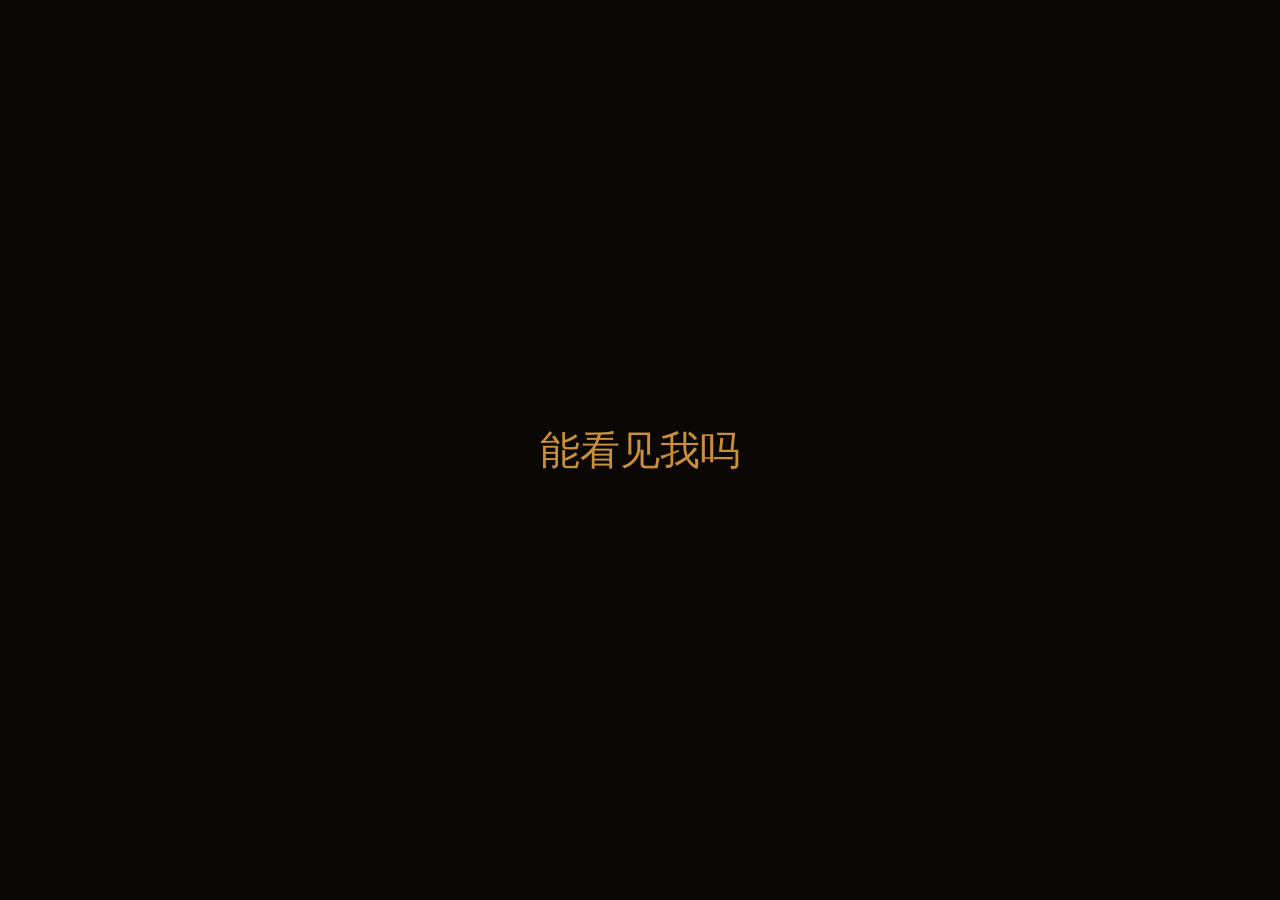
<file: test.html>
<!DOCTYPE html>
<html>
<head><meta charset="UTF-8"><title>test</title></head>
<body style="background:#0a0705; color:#c8903a; font-size:40px; display:flex; align-items:center; justify-content:center; height:100vh; margin:0;">
  能看见我吗
</body>
</html>
</file>
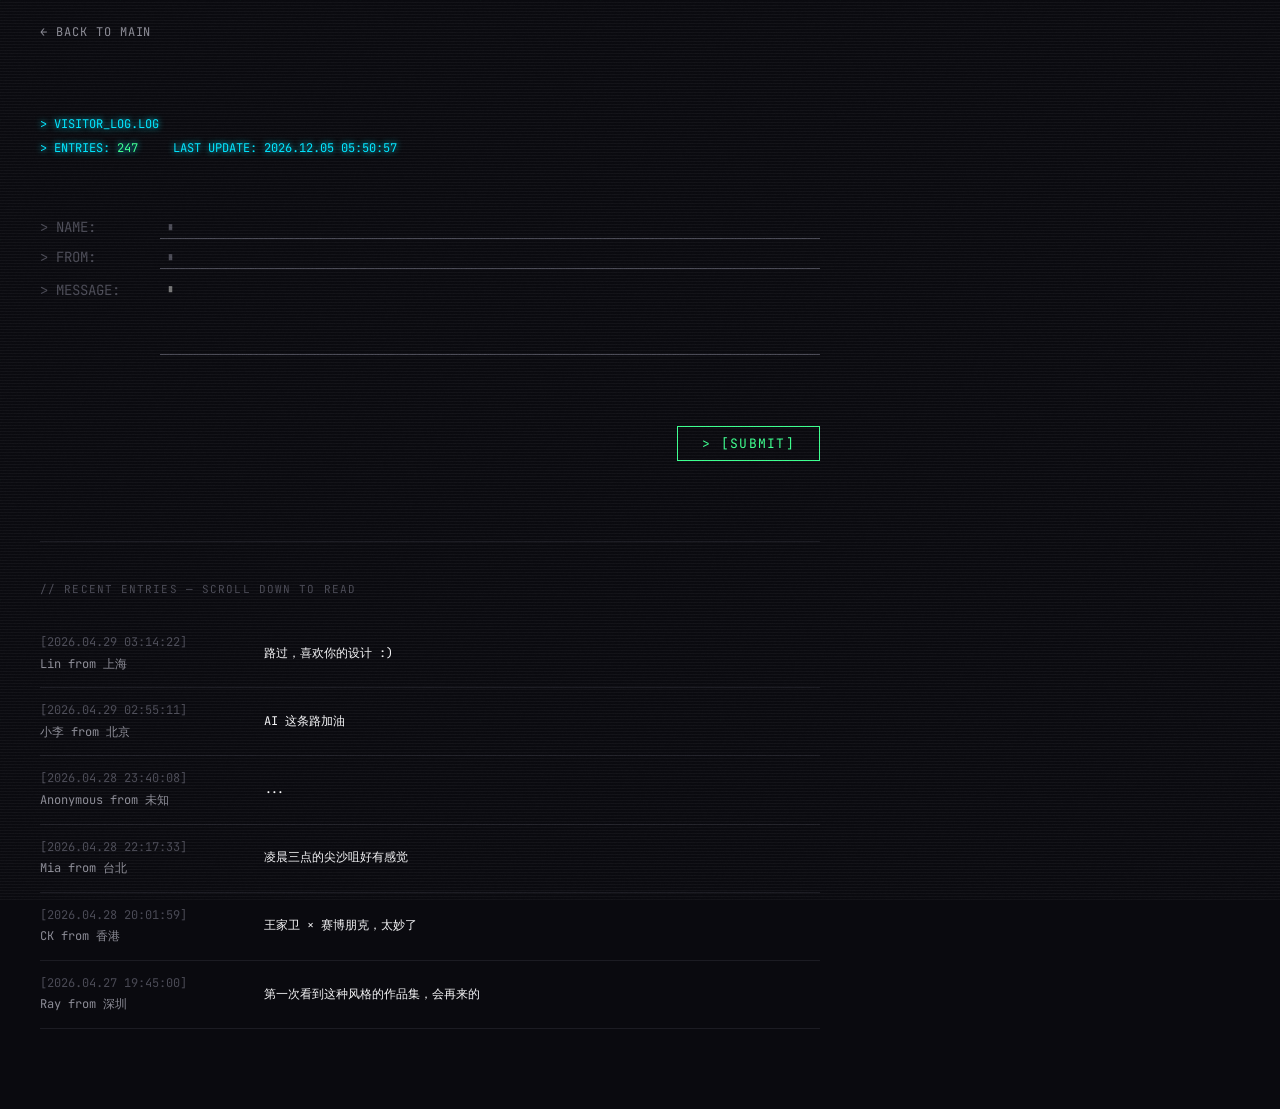
<file: visitor-log.html>
<!DOCTYPE html>
<html lang="zh-CN">
<head>
  <meta charset="UTF-8">
  <meta name="viewport" content="width=device-width, initial-scale=1.0">
  <title>VISITOR LOG · EREN</title>
  <link rel="stylesheet" href="styles.css">
  <style>
    body { min-height: 100vh; padding: 0; }
    #site { opacity: 1; }

    #vlog-wrap {
      min-height: 100vh;
      padding: 7rem 2.5rem 5rem;
      max-width: 860px;
    }

    .vlog-topbar {
      position: fixed; top: 0; left: 0; right: 0;
      z-index: 500;
      display: flex; align-items: center;
      padding: 1.5rem 2.5rem;
      font-family: 'JetBrains Mono', monospace;
      font-size: 12px;
      letter-spacing: 0.08em;
    }

    .vlog-back {
      color: var(--text-secondary);
      cursor: none;
      transition: color 0.15s;
      background: none; border: none;
      font-family: 'JetBrains Mono', monospace;
      font-size: 12px;
      letter-spacing: 0.08em;
    }
    .vlog-back:hover { color: var(--wkw-green); }

    .vlog-header {
      font-family: 'JetBrains Mono', monospace;
      font-size: 12px;
      color: var(--cy-cyan);
      text-shadow: 0 0 6px var(--cy-cyan);
      margin-bottom: 3.5rem;
      line-height: 2;
    }

    .vlog-entry-count { color: var(--wkw-green); }

    /* ── FORM ── */
    .vlog-form {
      margin-bottom: 5rem;
    }

    .form-row {
      display: flex; align-items: flex-start;
      margin-bottom: 0.4rem;
      font-family: 'JetBrains Mono', monospace;
      font-size: 14px;
    }

    .form-prompt {
      color: var(--text-mute);
      width: 120px;
      flex-shrink: 0;
      padding-top: 0.15em;
      transition: color 0.15s, text-shadow 0.15s;
    }
    .form-row:focus-within .form-prompt {
      color: var(--wkw-green);
      text-shadow: 0 0 6px var(--wkw-green);
    }

    .form-input {
      flex: 1;
      background: none;
      border: none;
      border-bottom: 1px solid var(--text-mute);
      color: var(--text-primary);
      font-family: 'JetBrains Mono', monospace;
      font-size: 14px;
      padding: 0.15em 0.5em 0.15em;
      outline: none;
      transition: border-color 0.15s;
      cursor: none;
    }
    .form-input:focus { border-color: var(--wkw-green); }
    .form-input::placeholder { color: var(--text-mute); }

    .form-textarea {
      flex: 1;
      background: none;
      border: none;
      border-bottom: 1px solid var(--text-mute);
      color: var(--text-primary);
      font-family: 'JetBrains Mono', monospace;
      font-size: 14px;
      padding: 0.15em 0.5em;
      outline: none;
      resize: none;
      min-height: 80px;
      line-height: 1.8;
      transition: border-color 0.15s;
      cursor: none;
    }
    .form-textarea:focus { border-color: var(--wkw-green); }

    .form-cursor {
      display: inline-block;
      width: 8px; height: 14px;
      background: var(--wkw-green);
      vertical-align: middle;
      margin-left: 2px;
      animation: blink 1s step-end infinite;
    }

    .form-submit-row {
      display: flex; justify-content: flex-end;
      margin-top: 1.5rem;
    }

    .submit-btn {
      font-family: 'JetBrains Mono', monospace;
      font-size: 13px;
      color: var(--wkw-green);
      background: none;
      border: 1px solid var(--wkw-green);
      padding: 0.5rem 1.5rem;
      cursor: none;
      letter-spacing: 0.1em;
      transition: box-shadow 0.15s, background 0.15s;
      box-shadow: 0 0 0 transparent;
    }
    .submit-btn:hover {
      box-shadow: 0 0 12px var(--wkw-green);
      background: rgba(61,255,143,0.05);
    }

    .form-error {
      font-family: 'JetBrains Mono', monospace;
      font-size: 11px;
      color: var(--wkw-red);
      margin-top: 0.5rem;
      min-height: 1.4em;
      text-shadow: 0 0 4px var(--wkw-red);
    }

    .form-success {
      font-family: 'JetBrains Mono', monospace;
      font-size: 11px;
      color: var(--wkw-green);
      margin-top: 0.5rem;
      min-height: 1.4em;
      opacity: 0;
      transition: opacity 0.3s;
    }
    .form-success.visible { opacity: 1; }

    @keyframes shake {
      0%,100% { transform: translateX(0); }
      20% { transform: translateX(-8px); }
      40% { transform: translateX(8px); }
      60% { transform: translateX(-6px); }
      80% { transform: translateX(6px); }
    }
    .shake { animation: shake 0.2s ease; }

    /* ── LOG LIST ── */
    .vlog-divider {
      border: none;
      border-top: 1px solid var(--text-mute);
      opacity: 0.3;
      margin-bottom: 2.5rem;
    }

    .vlog-list-header {
      font-family: 'JetBrains Mono', monospace;
      font-size: 11px;
      color: var(--text-mute);
      margin-bottom: 1.5rem;
      letter-spacing: 0.1em;
    }

    #vlog-list { display: flex; flex-direction: column; gap: 0; }

    .vlog-entry {
      display: grid;
      grid-template-columns: 200px 1fr;
      gap: 1.5rem;
      padding: 0.75rem 0;
      border-bottom: 1px solid rgba(74,74,85,0.3);
      font-family: 'JetBrains Mono', monospace;
      font-size: 12px;
      animation: fadeInEntry 0.4s ease forwards;
      opacity: 0;
    }
    @keyframes fadeInEntry {
      from { opacity: 0; transform: translateY(8px); }
      to   { opacity: 1; transform: translateY(0); }
    }

    .entry-meta { color: var(--text-mute); line-height: 1.8; }
    .entry-who  { color: var(--text-secondary); }
    .entry-msg  { color: var(--text-primary); line-height: 1.8; align-self: center; }

    @media (max-width: 640px) {
      #vlog-wrap { padding: 5rem 1.25rem 3rem; }
      .vlog-entry { grid-template-columns: 1fr; gap: 0.25rem; }
      .form-prompt { width: 80px; font-size: 12px; }
      .form-input, .form-textarea { font-size: 12px; }
    }
  </style>
</head>
<body>

<canvas id="grain"></canvas>
<div id="scanlines"></div>
<div id="cursor"></div>
<div id="cursor-ring"></div>
<div id="cursor-label"></div>
<div id="vhs-overlay"><span id="vhs-text">&gt; SWITCHING TAPE...</span></div>

<div id="site">
  <nav class="vlog-topbar">
    <button class="vlog-back" id="back-btn">← BACK TO MAIN</button>
  </nav>

  <div id="vlog-wrap">
    <div class="vlog-header">
      <div>&gt; VISITOR_LOG.LOG</div>
      <div>&gt; ENTRIES: <span class="vlog-entry-count" id="entry-count">247</span> &nbsp;&nbsp;&nbsp; LAST UPDATE: <span id="last-update">2026.04.29 03:14</span></div>
    </div>

    <form class="vlog-form" id="vlog-form" novalidate>
      <div class="form-row">
        <span class="form-prompt">&gt; NAME:</span>
        <input class="form-input" id="f-name" type="text" placeholder="▮" autocomplete="off" maxlength="40" />
      </div>
      <div class="form-row">
        <span class="form-prompt">&gt; FROM:</span>
        <input class="form-input" id="f-from" type="text" placeholder="▮" autocomplete="off" maxlength="40" />
      </div>
      <div class="form-row" style="align-items:flex-start;">
        <span class="form-prompt" style="padding-top:0.4em;">&gt; MESSAGE:</span>
        <textarea class="form-textarea" id="f-msg" placeholder="▮" maxlength="300"></textarea>
      </div>
      <div class="form-error" id="form-error"></div>
      <div class="form-success" id="form-success">&gt; ENTRY ADDED &nbsp; ✓</div>
      <div class="form-submit-row">
        <button type="submit" class="submit-btn">&gt; [SUBMIT]</button>
      </div>
    </form>

    <hr class="vlog-divider">
    <div class="vlog-list-header">// RECENT ENTRIES — SCROLL DOWN TO READ</div>
    <div id="vlog-list"></div>
  </div>
</div>

<script>
(function() {
  // ── Grain
  const canvas = document.querySelector('#grain');
  const ctx = canvas.getContext('2d');
  function resize() { canvas.width = innerWidth; canvas.height = innerHeight; }
  function grain() {
    const d = ctx.createImageData(canvas.width, canvas.height);
    for (let i = 0; i < d.data.length; i+=4) {
      const v = Math.random()*255|0;
      d.data[i]=d.data[i+1]=d.data[i+2]=v; d.data[i+3]=255;
    }
    ctx.putImageData(d,0,0);
  }
  resize(); window.addEventListener('resize', resize);
  setInterval(grain, 125);

  // ── Cursor
  const cur = document.querySelector('#cursor');
  const ring = document.querySelector('#cursor-ring');
  let mx=-100,my=-100,rx=-100,ry=-100;
  document.addEventListener('mousemove', e=>{ mx=e.clientX; my=e.clientY; });
  (function tick(){ 
    cur.style.left=mx+'px'; cur.style.top=my+'px';
    rx+=(mx-rx)*0.18; ry+=(my-ry)*0.18;
    ring.style.left=rx+'px'; ring.style.top=ry+'px';
    requestAnimationFrame(tick);
  })();
  document.addEventListener('mouseover', e=>{
    ring.classList.toggle('active', !!e.target.closest('button,a,input,textarea,[tabindex]'));
  });

  // ── VHS back
  async function vhsBack() {
    const ov = document.querySelector('#vhs-overlay');
    ov.style.transform='scaleY(1)'; ov.style.transition='transform 180ms ease'; ov.style.pointerEvents='all';
    await new Promise(r=>setTimeout(r,280));
    window.location.href='index.html';
  }
  document.querySelector('#back-btn').addEventListener('click', vhsBack);

  // ── Seed / load entries
  const SEED_ENTRIES = [
    { ts: '2026.04.29 03:14:22', name: 'Lin', from: '上海', msg: '路过，喜欢你的设计 :)' },
    { ts: '2026.04.29 02:55:11', name: '小李', from: '北京', msg: 'AI 这条路加油' },
    { ts: '2026.04.28 23:40:08', name: 'Anonymous', from: '未知', msg: '...' },
    { ts: '2026.04.28 22:17:33', name: 'Mia', from: '台北', msg: '凌晨三点的尖沙咀好有感觉' },
    { ts: '2026.04.28 20:01:59', name: 'CK', from: '香港', msg: '王家卫 ×  赛博朋克，太妙了' },
    { ts: '2026.04.27 19:45:00', name: 'Ray', from: '深圳', msg: '第一次看到这种风格的作品集，会再来的' },
  ];

  function loadEntries() {
    try {
      const stored = JSON.parse(localStorage.getItem('eren_vlog') || '[]');
      return [...stored, ...SEED_ENTRIES];
    } catch { return [...SEED_ENTRIES]; }
  }

  function saveEntry(entry) {
    try {
      const stored = JSON.parse(localStorage.getItem('eren_vlog') || '[]');
      stored.unshift(entry);
      localStorage.setItem('eren_vlog', JSON.stringify(stored.slice(0, 200)));
    } catch {}
  }

  function renderEntry(entry, prepend = false) {
    const el = document.createElement('div');
    el.className = 'vlog-entry';
    const who = entry.from ? `${entry.name} from ${entry.from}` : entry.name;
    el.innerHTML = `
      <div class="entry-meta">
        <div>[${entry.ts}]</div>
        <div class="entry-who">${escapeHtml(who)}</div>
      </div>
      <div class="entry-msg">${escapeHtml(entry.msg || '...')}</div>
    `;
    el.style.animationDelay = prepend ? '0ms' : Math.random()*200+'ms';
    const list = document.querySelector('#vlog-list');
    if (prepend) list.prepend(el);
    else list.appendChild(el);
  }

  function escapeHtml(s) {
    return String(s).replace(/&/g,'&amp;').replace(/</g,'&lt;').replace(/>/g,'&gt;');
  }

  function badWord(s) {
    const bad = ['fuck','shit','ass','bitch','操','草','傻','滚'];
    return bad.some(w => s.toLowerCase().includes(w));
  }

  function nowTs() {
    const n = new Date();
    const p = x => String(x).padStart(2,'0');
    return `${n.getFullYear()}.${p(n.getMonth()+1)}.${p(n.getDate())} ${p(n.getHours())}:${p(n.getMinutes())}:${p(n.getSeconds())}`;
  }

  // Render initial
  const entries = loadEntries();
  document.querySelector('#entry-count').textContent = 247 + (JSON.parse(localStorage.getItem('eren_vlog')||'[]').length);
  entries.forEach(e => renderEntry(e));

  // Update last-update
  document.querySelector('#last-update').textContent = nowTs().replace(' ',' ');

  // ── Form submit
  const form = document.querySelector('#vlog-form');
  const errEl = document.querySelector('#form-error');
  const okEl = document.querySelector('#form-success');

  form.addEventListener('submit', async e => {
    e.preventDefault();
    const name = document.querySelector('#f-name').value.trim();
    const from = document.querySelector('#f-from').value.trim();
    const msg  = document.querySelector('#f-msg').value.trim();

    // Validation
    if (!name) {
      errEl.textContent = '> ERROR: NAME REQUIRED';
      form.classList.add('shake');
      // 1-frame glitch
      form.style.filter='hue-rotate(90deg)';
      setTimeout(()=>{ form.style.filter='none'; form.classList.remove('shake'); },200);
      return;
    }
    if (badWord(name+msg+from)) {
      errEl.textContent = '> ERROR: INAPPROPRIATE CONTENT DETECTED';
      form.classList.add('shake');
      setTimeout(()=>form.classList.remove('shake'),200);
      return;
    }
    errEl.textContent = '';

    const entry = { ts: nowTs(), name, from: from||'Unknown', msg: msg||'...' };
    saveEntry(entry);
    renderEntry(entry, true);

    // Update count
    const stored = JSON.parse(localStorage.getItem('eren_vlog')||'[]');
    document.querySelector('#entry-count').textContent = 247 + stored.length;

    // Success feedback
    okEl.classList.add('visible');
    form.reset();
    setTimeout(()=>okEl.classList.remove('visible'), 2000);
  });

})();
</script>
</body>
</html>
</file>
<file: styles.css>
@import url('https://fonts.googleapis.com/css2?family=Anton&family=JetBrains+Mono:ital,wght@0,400;0,500;1,400&family=LXGW+WenKai&family=Noto+Sans+SC:wght@400;500;700&display=swap');

:root {
  --bg-void: #0A0A0F;
  --bg-surface-1: #13131A;
  --bg-surface-2: #1E1A28;
  --bg-letterbox: #000000;
  --wkw-green: #3DFF8F;
  --wkw-red: #FF2E63;
  --wkw-amber: #FFB627;
  --wkw-amber-dim: #7A5A1F;
  --cy-cyan: #00E5FF;
  --cy-magenta: #FF00E5;
  --cy-scanline: rgba(255,255,255,0.04);
  --text-primary: #F5F5F7;
  --text-secondary: #8B8B95;
  --text-mute: #4A4A55;
  --ease-cinematic: cubic-bezier(0.65, 0, 0.35, 1);
  --ease-soft: cubic-bezier(0.25, 0.46, 0.45, 0.94);
  --ease-snap: cubic-bezier(0.87, 0, 0.13, 1);
}

*, *::before, *::after { box-sizing: border-box; margin: 0; padding: 0; }

html { scroll-behavior: smooth; cursor: none; }

body {
  background: var(--bg-void);
  color: var(--text-primary);
  font-family: 'Noto Sans SC', sans-serif;
  overflow-x: hidden;
  -webkit-font-smoothing: antialiased;
}

/* ── DIAGONAL LINES BG ── */
body::before {
  content: '';
  position: fixed; inset: 0; z-index: 0;
  pointer-events: none;
  background-image:
    linear-gradient(135deg, rgba(61,255,143,0.025) 1px, transparent 1px),
    linear-gradient(45deg,  rgba(61,255,143,0.015) 1px, transparent 1px);
  background-size: 120px 120px, 80px 80px;
}

/* ── GLOBAL OVERLAY LAYERS ── */

#grain {
  position: fixed; inset: 0; z-index: 9000;
  pointer-events: none;
  opacity: 0.06;
  mix-blend-mode: overlay;
  width: 100%; height: 100%;
}

#scanlines {
  position: fixed; inset: 0; z-index: 8999;
  pointer-events: none;
  background: repeating-linear-gradient(
    to bottom,
    transparent 0px,
    transparent 2px,
    var(--cy-scanline) 2px,
    var(--cy-scanline) 3px
  );
}

#insomnia-overlay {
  position: fixed; inset: 0; z-index: 8998;
  pointer-events: none;
  background: rgba(255, 182, 39, 0.04);
  opacity: 0;
  transition: opacity 2s ease;
}
body.insomnia #insomnia-overlay { opacity: 1; }

/* ── CUSTOM CURSOR ── */

#cursor {
  position: fixed; z-index: 9999;
  width: 12px; height: 12px;
  pointer-events: none;
  transform: translate(-50%, -50%);
  transition: opacity 0.2s;
}
#cursor::before,
#cursor::after {
  content: '';
  position: absolute;
  background: var(--cy-cyan);
  box-shadow: 0 0 6px var(--cy-cyan);
}
#cursor::before { width: 1px; height: 12px; left: 50%; top: 0; }
#cursor::after  { width: 12px; height: 1px; left: 0; top: 50%; }

#cursor-ring {
  position: fixed; z-index: 9998;
  width: 20px; height: 20px;
  border: 1px solid var(--wkw-green);
  border-radius: 50%;
  pointer-events: none;
  transform: translate(-50%, -50%);
  opacity: 0;
  transition: opacity 0.15s, width 0.15s var(--ease-soft), height 0.15s var(--ease-soft);
  box-shadow: 0 0 8px var(--wkw-green);
}
#cursor-ring.active {
  opacity: 1;
  width: 28px; height: 28px;
}
#cursor-ring::after {
  content: '';
  position: absolute;
  width: 4px; height: 4px;
  background: var(--wkw-green);
  border-radius: 50%;
  top: 50%; left: 50%;
  transform: translate(-50%, -50%);
  box-shadow: 0 0 4px var(--wkw-green);
}

#cursor-label {
  position: fixed; z-index: 9997;
  font-family: 'JetBrains Mono', monospace;
  font-size: 11px;
  color: var(--cy-cyan);
  pointer-events: none;
  white-space: nowrap;
  transform: translate(12px, -50%);
  opacity: 0;
  transition: opacity 0.15s;
}
#cursor-label.visible { opacity: 1; }

/* ── IDLE OVERLAY ── */

#idle-overlay {
  position: fixed; bottom: 2rem; right: 2rem;
  z-index: 9001;
  font-family: 'JetBrains Mono', monospace;
  font-size: 11px;
  color: var(--text-mute);
  line-height: 1.8;
  opacity: 0;
  transition: opacity 1.5s ease;
  pointer-events: none;
  text-align: right;
}
#idle-overlay.visible { opacity: 1; }

/* ── VHS TRANSITION ── */

#vhs-overlay {
  position: fixed; inset: 0; z-index: 9500;
  background: var(--bg-letterbox);
  display: flex; align-items: center; justify-content: center;
  font-family: 'JetBrains Mono', monospace;
  font-size: 13px;
  color: var(--cy-cyan);
  letter-spacing: 0.1em;
  transform: scaleY(0);
  pointer-events: none;
}

/* ── LOADING SCREEN ── */

#loading-screen {
  position: fixed; inset: 0; z-index: 9800;
  background: var(--bg-void);
  display: flex; flex-direction: column; align-items: center; justify-content: center;
  transition: opacity 0.3s;
}

.loading-letterbox {
  position: absolute; left: 0; right: 0;
  height: 8vh; background: var(--bg-letterbox);
}
.loading-letterbox.top { top: 0; }
.loading-letterbox.bottom { bottom: 0; }

.loading-terminal {
  font-family: 'JetBrains Mono', monospace;
  color: var(--cy-cyan);
  font-size: 13px;
  line-height: 2;
  text-shadow: 0 0 8px var(--cy-cyan);
  text-align: left;
  min-width: 300px;
}

.loading-bar-track {
  display: inline-block;
  width: 160px;
  color: var(--cy-cyan);
  letter-spacing: 0;
}

.loading-skip {
  position: absolute; bottom: 12vh;
  font-family: 'JetBrains Mono', monospace;
  font-size: 11px;
  color: var(--text-mute);
  animation: blink 1.2s step-end infinite;
}

@keyframes blink { 0%,100%{opacity:1} 50%{opacity:0} }

/* ── SITE WRAPPER ── */

#site { opacity: 0; transition: opacity 0.5s; }
#site.ready { opacity: 1; }

/* ── TOPBAR ── */

#topbar {
  position: fixed; top: 0; left: 0; right: 0;
  z-index: 500;
  display: flex; align-items: center; justify-content: space-between;
  padding: 1.5rem 2.5rem;
  font-family: 'JetBrains Mono', monospace;
  font-size: 12px;
  letter-spacing: 0.08em;
  mix-blend-mode: difference;
}

.topbar-left { color: var(--text-mute); }

.topbar-right { display: flex; align-items: center; gap: 1.5rem; }

.topbar-btn {
  color: var(--text-primary);
  background: none; border: none;
  font-family: 'JetBrains Mono', monospace;
  font-size: 12px;
  letter-spacing: 0.1em;
  cursor: none;
  padding: 0.4rem 0.8rem;
  border: 1px solid var(--text-mute);
  transition: border-color 0.15s, color 0.15s, box-shadow 0.15s;
  position: relative;
}
.topbar-btn:hover {
  border-color: var(--wkw-green);
  color: var(--wkw-green);
  box-shadow: 0 0 8px var(--wkw-green);
}

#menu-dropdown {
  position: absolute; top: calc(100% + 8px); right: 0;
  background: var(--bg-surface-1);
  border: 1px solid var(--text-mute);
  display: none; flex-direction: column;
  font-size: 11px;
  min-width: 140px;
  overflow: hidden;
}
#menu-dropdown.open { display: flex; }
#menu-dropdown a {
  display: block; padding: 0.75rem 1rem;
  color: var(--text-secondary);
  text-decoration: none;
  letter-spacing: 0.1em;
  transition: background 0.12s, color 0.12s;
  border-bottom: 1px solid var(--text-mute);
}
#menu-dropdown a:last-child { border-bottom: none; }
#menu-dropdown a:hover { background: var(--bg-surface-2); color: var(--wkw-green); }

/* ── SECTION FILM STRIP HEADER ── */

.section-strip {
  width: 100%;
  background: var(--text-primary);
  color: var(--bg-void);
  font-family: 'JetBrains Mono', monospace;
  font-size: 11px;
  padding: 0.5rem 1rem;
  letter-spacing: 0.15em;
  display: flex; align-items: center; gap: 0.5rem;
  margin-bottom: 4rem;
}

/* ── HERO ── */

#hero {
  min-height: 100vh;
  display: flex; flex-direction: column; justify-content: center;
  padding: 8rem 2.5rem 4rem;
  position: relative;
  overflow: hidden;
}

.hero-bg {
  position: absolute; inset: 0; z-index: 0;
  background: var(--bg-void);
  overflow: hidden;
}
.hero-bg::after {
  content: '';
  position: absolute;
  bottom: -10%; right: -5%;
  width: 55vw; height: 55vw;
  background: radial-gradient(ellipse at center, rgba(61,255,143,0.13) 0%, transparent 70%);
  pointer-events: none;
}
.hero-bg::before {
  content: '';
  position: absolute;
  top: -10%; left: -5%;
  width: 30vw; height: 30vw;
  background: radial-gradient(ellipse at center, rgba(61,255,143,0.05) 0%, transparent 70%);
  pointer-events: none;
}

.hero-bg-grid {
  position: absolute; inset: 0;
  background-image:
    linear-gradient(rgba(61,255,143,0.03) 1px, transparent 1px),
    linear-gradient(90deg, rgba(61,255,143,0.03) 1px, transparent 1px);
  background-size: 80px 80px;
}

.hero-content { position: relative; z-index: 1; }

.hero-title {
  font-family: 'Anton', sans-serif;
  font-size: clamp(56px, 9.5vw, 160px);
  line-height: 0.92;
  letter-spacing: -0.02em;
  color: var(--wkw-green);
  margin-bottom: 2.5rem;
  min-height: 3em;
  max-width: 72vw;
}

.hero-title span { display: block; }

.hero-subtitle {
  font-size: 15px;
  line-height: 1.9;
  padding-left: 0.25rem;
  will-change: transform;
}

.hero-sub-en {
  font-family: 'JetBrains Mono', monospace;
  color: var(--text-secondary);
  font-style: italic;
}

.hero-sub-zh {
  font-family: 'LXGW WenKai', serif;
  color: var(--text-secondary);
  font-size: 17px;
  letter-spacing: 0.15em;
}

.hero-scroll {
  position: absolute; bottom: 3rem; left: 2.5rem;
  display: flex; flex-direction: column; align-items: flex-start; gap: 0.5rem;
}

.hero-scroll-line {
  width: 1px; height: 60px;
  background: var(--bg-surface-1);
  position: relative; overflow: hidden;
}
.hero-scroll-line::after {
  content: '';
  position: absolute; top: -100%; left: 0;
  width: 1px; height: 100%;
  background: var(--wkw-green);
  box-shadow: 0 0 4px var(--wkw-green);
  animation: scroll-flow 1.5s var(--ease-cinematic) infinite;
}
@keyframes scroll-flow { to { top: 200%; } }

.hero-scroll-label {
  font-family: 'JetBrains Mono', monospace;
  font-size: 10px;
  color: var(--text-mute);
  letter-spacing: 0.12em;
  writing-mode: vertical-rl;
  transform: rotate(180deg);
}

/* ── ABOUT ME ── */

#about {
  padding: 8rem 2.5rem;
  max-width: 900px;
  position: relative;
}

.about-title-block { margin-bottom: 3rem; }

.about-title {
  font-family: 'Anton', sans-serif;
  font-size: clamp(40px, 6vw, 64px);
  color: var(--wkw-amber);
  letter-spacing: 0.02em;
  line-height: 1;
}

.about-title-zh {
  font-family: 'LXGW WenKai', serif;
  font-size: 18px;
  color: var(--wkw-amber-dim);
  letter-spacing: 0.3em;
  margin-top: 0.4rem;
}

.about-rec {
  position: absolute; top: 8rem; right: 2.5rem;
  font-family: 'JetBrains Mono', monospace;
  font-size: 11px;
  color: var(--wkw-red);
  display: flex; align-items: center; gap: 0.4rem;
}
.rec-dot {
  width: 6px; height: 6px;
  border-radius: 50%;
  background: var(--wkw-red);
  box-shadow: 0 0 4px var(--wkw-red);
  animation: blink 1.2s step-end infinite;
}

.about-body {
  font-family: 'JetBrains Mono', monospace;
  font-size: 17px;
  line-height: 2;
  color: var(--text-primary);
  min-height: 6em;
}

.about-body .word-former {
  cursor: none;
  text-decoration: none;
  position: relative;
}
.about-body .word-former:hover { text-decoration: line-through; color: var(--text-secondary); }
.about-body .word-former .former-date {
  position: absolute; bottom: -1.5em; left: 0;
  font-size: 11px; color: var(--text-mute); white-space: nowrap;
  opacity: 0; transition: opacity 0.2s;
}
.about-body .word-former:hover .former-date { opacity: 1; }

.about-body .word-ai {
  color: var(--wkw-green);
  text-shadow: 0 0 8px var(--wkw-green);
  cursor: none;
  transition: text-shadow 0.15s;
}
.about-body .word-ai:hover {
  text-shadow: 0 0 16px var(--wkw-green), 0 0 4px var(--cy-cyan);
}

.cursor-blink {
  display: inline-block; width: 2px; height: 1.1em;
  background: var(--wkw-amber);
  vertical-align: text-bottom;
  margin-left: 2px;
  animation: blink 1s step-end infinite;
}

/* ── PHOTO MASK ── */

#photo-mask {
  height: 200vh;
  position: relative;
}

.photo-sticky {
  position: sticky; top: 0;
  height: 100vh;
  display: flex; align-items: center; justify-content: center;
  overflow: hidden;
}

.photo-container {
  position: relative;
  width: 80vw; height: 80vh;
  max-width: 1000px;
}

.photo-img {
  position: absolute; inset: 0;
  width: 100%; height: 100%;
  object-fit: contain;
}

.photo-img.photo-1 {
  background: linear-gradient(135deg, #1A0A05 0%, #3D1A08 40%, #1A0A05 100%);
  display: flex; align-items: center; justify-content: center;
  font-family: 'JetBrains Mono', monospace;
  font-size: 12px; color: var(--text-mute);
  text-align: center;
}
.photo-img.photo-2 {
  background: linear-gradient(135deg, #051A12 0%, #0A3D1F 40%, #051A12 100%);
  display: flex; align-items: center; justify-content: center;
  font-family: 'JetBrains Mono', monospace;
  font-size: 12px; color: var(--text-mute);
  text-align: center;
  clip-path: polygon(0 100%, 100% 100%, 100% 100%, 0 100%);
}

.photo-progress-bar {
  position: absolute; right: -2rem; top: 0; bottom: 0;
  width: 1px;
  background: var(--text-mute);
}
.photo-progress-fill {
  position: absolute; top: 0; left: 0;
  width: 100%;
  background: linear-gradient(to bottom, var(--wkw-red), var(--wkw-green));
  height: 0%;
  transition: height 0.05s linear;
}

.photo-progress-label {
  position: absolute; bottom: 2rem; right: 2rem;
  font-family: 'JetBrains Mono', monospace;
  font-size: 11px; color: var(--text-mute);
  opacity: 0; transition: opacity 0.3s;
}

/* ── SKILLS ── */

#skills {
  padding: 0;
  overflow: hidden;
  position: relative;
}

/* ── Skills Intro Header ── */
.skills-intro {
  padding: 4rem 2.5rem 3rem;
}
.skills-intro-eyebrow {
  font-family: 'JetBrains Mono', monospace;
  font-size: 11px;
  color: var(--text-mute);
  letter-spacing: 0.32em;
  margin-bottom: 1.6rem;
}
.skills-intro-title {
  font-family: 'Anton', sans-serif;
  font-size: clamp(52px, 8.5vw, 130px);
  line-height: 0.9;
  color: var(--text-primary);
}
.si-em {
  color: var(--wkw-green);
  text-shadow: 0 0 30px rgba(61,255,143,0.35);
}
.si-q {
  color: transparent;
  -webkit-text-stroke: 3px rgba(61,255,143,0.5);
}
.skills-intro-sub {
  font-family: 'Noto Sans SC', sans-serif;
  font-size: 14px;
  color: var(--text-mute);
  margin-top: 2rem;
  letter-spacing: 0.22em;
}

/* ── Skill Items ── */
.skill-item {
  display: flex;
  align-items: center;
  justify-content: center;
  min-height: 80vh;
  padding: 5rem 3rem;
  gap: 3rem;
  border-bottom: 1px solid rgba(245,245,247,0.07);
  opacity: 0;
  transform: translateY(50px);
  transition: opacity 0.8s var(--ease-soft), transform 0.8s var(--ease-soft);
}
.skill-item.in-view { opacity: 1; transform: translateY(0); }
.skill-item-flip { flex-direction: row-reverse; }

.skill-item-left { flex: 0 0 auto; width: 400px; max-width: 42vw; position: relative; }
.skill-item-right { flex: 0 0 auto; width: 480px; max-width: 48vw; display: flex; align-items: center; justify-content: center; }

.skill-im-a {
  font-family: 'JetBrains Mono', monospace;
  font-size: 14px;
  color: var(--text-mute);
  letter-spacing: 0.28em;
  margin-bottom: 0.5rem;
}

.skill-name-big {
  font-family: 'Anton', sans-serif;
  font-size: clamp(52px, 7.5vw, 108px);
  line-height: 0.9;
  color: var(--wkw-green);
  text-shadow: 0 0 30px rgba(61,255,143,0.3);
  margin-bottom: 1.5rem;
  letter-spacing: -0.01em;
}

.skill-tag-zh {
  font-family: 'Noto Sans SC', sans-serif;
  font-weight: 700;
  font-size: 26px;
  color: var(--text-primary);
  margin-bottom: 0.8rem;
}

.skill-desc-line {
  font-family: 'Noto Sans SC', sans-serif;
  font-size: 22px;
  color: var(--text-secondary);
  letter-spacing: 0.04em;
}

.skill-big-num {
  font-family: 'Anton', sans-serif;
  font-size: clamp(80px, 11vw, 160px);
  line-height: 1;
  color: transparent;
  -webkit-text-stroke: 1.5px rgba(61,255,143,0.16);
  margin-top: 2rem;
  user-select: none;
}

/* ── Skill Visuals ── */
.skill-visual {
  width: 100%;
  max-width: 460px;
  aspect-ratio: 4 / 3;
  border-radius: 14px;
  overflow: hidden;
  background: var(--bg-surface-1);
  border: 1px solid rgba(61,255,143,0.1);
  box-shadow: 0 12px 48px rgba(0,0,0,0.45), 0 0 60px rgba(61,255,143,0.04);
  position: relative;
}

/* Terminal (AI Trainer) */
.sv-terminal {
  width: 100%; height: 100%;
  display: flex; flex-direction: column;
  font-family: 'JetBrains Mono', monospace;
  font-size: clamp(11px, 1.1vw, 13px);
}
.sv-terminal-bar {
  background: rgba(255,255,255,0.04);
  padding: 0.65rem 1rem;
  display: flex; gap: 0.5rem; align-items: center;
  border-bottom: 1px solid rgba(255,255,255,0.05);
  flex-shrink: 0;
}
.sv-terminal-bar span { width: 11px; height: 11px; border-radius: 50%; }
.sv-terminal-bar span:nth-child(1) { background: #FF5F56; }
.sv-terminal-bar span:nth-child(2) { background: #FFBD2E; }
.sv-terminal-bar span:nth-child(3) { background: #27C93F; }
.sv-terminal-body {
  padding: 1.2rem 1.4rem;
  display: flex; flex-direction: column; gap: 0.8rem;
  flex: 1;
}
.sv-line { color: var(--text-secondary); line-height: 1.6; white-space: nowrap; overflow: hidden; text-overflow: ellipsis; }
.sv-prompt { color: var(--cy-cyan); margin-right: 0.5rem; }
.sv-out { padding-left: 1rem; color: var(--text-mute); font-size: 0.9em; }
.sv-green { color: var(--wkw-green); }
.sv-blink-line { color: var(--wkw-green); }
.sv-cursor { animation: blink 1s step-end infinite; }

/* Video Player (Director) */
.sv-player { width: 100%; height: 100%; display: flex; flex-direction: column; }
.sv-player-screen {
  flex: 1;
  background: #050508;
  position: relative;
  display: flex; align-items: center; justify-content: center;
}
.sv-rec-badge {
  position: absolute; top: 0.75rem; left: 0.75rem;
  font-family: 'JetBrains Mono', monospace; font-size: 11px;
  color: var(--wkw-red);
  display: flex; align-items: center; gap: 0.4rem;
}
.sv-rec-dot {
  width: 7px; height: 7px; border-radius: 50%;
  background: var(--wkw-red); box-shadow: 0 0 6px var(--wkw-red);
  animation: blink 1.2s step-end infinite;
}
.sv-timecode {
  font-family: 'JetBrains Mono', monospace;
  font-size: clamp(15px, 2vw, 22px);
  color: rgba(245,245,247,0.1);
  letter-spacing: 0.05em;
}
.sv-timeline {
  height: 86px; background: var(--bg-surface-2);
  padding: 0.75rem 1rem;
  display: flex; flex-direction: column; gap: 8px;
  position: relative;
}
.sv-track { height: 16px; border-radius: 4px; }
.sv-track-r { background: linear-gradient(90deg, var(--wkw-red), rgba(255,46,99,0.35)); width: 65%; }
.sv-track-g { background: linear-gradient(90deg, var(--wkw-green), rgba(61,255,143,0.35)); width: 50%; margin-left: 12%; }
.sv-track-b { background: linear-gradient(90deg, var(--cy-cyan), rgba(0,229,255,0.35)); width: 42%; margin-left: 6%; }
.sv-playhead {
  position: absolute; top: 0; bottom: 0; left: 35%; width: 2px;
  background: var(--wkw-amber); box-shadow: 0 0 8px var(--wkw-amber);
  animation: playhead-move 4s ease-in-out infinite alternate;
}
@keyframes playhead-move { from { left: 8%; } to { left: 72%; } }

/* Design Canvas (Graphic Designer) */
.sv-canvas {
  width: 100%; height: 100%;
  background: var(--bg-surface-1);
  position: relative; overflow: hidden;
}
.sv-canvas-grid {
  position: absolute; inset: 0;
  background-image:
    linear-gradient(rgba(61,255,143,0.04) 1px, transparent 1px),
    linear-gradient(90deg, rgba(61,255,143,0.04) 1px, transparent 1px);
  background-size: 30px 30px;
}
.sv-shape { position: absolute; }
.sv-circle {
  width: 90px; height: 90px; border-radius: 50%;
  border: 2px solid var(--wkw-green);
  box-shadow: 0 0 16px rgba(61,255,143,0.2), inset 0 0 16px rgba(61,255,143,0.05);
  top: 22%; left: 15%;
  animation: spin 10s linear infinite;
}
.sv-rect {
  width: 110px; height: 65px;
  border: 2px solid var(--cy-cyan);
  box-shadow: 0 0 14px rgba(0,229,255,0.2);
  top: 40%; left: 48%;
  animation: float-bob 5s ease-in-out infinite;
}
@keyframes float-bob {
  0%,100% { transform: translateY(0); }
  50%      { transform: translateY(-12px); }
}
.sv-tri {
  width: 0; height: 0;
  border-left: 42px solid transparent;
  border-right: 42px solid transparent;
  border-bottom: 72px solid var(--wkw-red);
  top: 16%; left: 52%;
  filter: drop-shadow(0 0 8px rgba(255,46,99,0.3));
  animation: prism-float 6s ease-in-out infinite;
}
.sv-palette {
  position: absolute; bottom: 1.2rem; left: 50%; transform: translateX(-50%);
  display: flex; gap: 0.6rem;
}
.sv-palette span { width: 22px; height: 22px; border-radius: 50%; display: block; }

/* ── Tagline Hero ── */
.skills-tagline-hero {
  position: relative;
  min-height: 88vh;
  overflow: hidden;
  background: var(--wkw-green);
  display: flex;
  align-items: center;
  justify-content: center;
}
/* scanline overlay */
.skills-tagline-hero::before {
  content: '';
  position: absolute; inset: 0; z-index: 1;
  pointer-events: none;
  background: repeating-linear-gradient(
    to bottom, transparent 0, transparent 3px,
    rgba(0,0,0,0.05) 3px, rgba(0,0,0,0.05) 4px
  );
}
/* grid overlay */
.skills-tagline-hero::after {
  content: '';
  position: absolute; inset: 0; z-index: 1;
  pointer-events: none;
  background-image:
    linear-gradient(rgba(0,0,0,0.045) 1px, transparent 1px),
    linear-gradient(90deg, rgba(0,0,0,0.045) 1px, transparent 1px);
  background-size: 55px 55px;
}
/* ghost marquee background */
.th-bg-marquees {
  position: absolute; inset: 0; z-index: 0;
  display: flex; flex-direction: column;
  justify-content: space-evenly;
  pointer-events: none; overflow: hidden;
}
.th-mq-row {
  font-family: 'Anton', sans-serif;
  font-size: clamp(60px, 8vw, 108px);
  color: rgba(0,0,0,0.08);
  white-space: nowrap; line-height: 1;
  display: flex;
}
.th-mq-fwd { animation: th-mq-l 22s linear infinite; }
.th-mq-rev { animation: th-mq-r 28s linear infinite; }
@keyframes th-mq-l { from { transform: translateX(0); } to { transform: translateX(-50%); } }
@keyframes th-mq-r { from { transform: translateX(-50%); } to { transform: translateX(0); } }
/* content */
.th-content {
  position: relative; z-index: 2;
  text-align: center;
  padding: 3rem 2rem;
}
.th-line {
  font-family: 'Anton', sans-serif;
  font-size: clamp(54px, 9.5vw, 144px);
  line-height: 0.88;
  color: var(--bg-void);
  opacity: 0;
  transform: translateY(50px) scale(0.94);
  filter: blur(8px);
  transition: opacity 0.85s var(--ease-soft), transform 0.85s var(--ease-soft), filter 0.85s var(--ease-soft);
}
.th-line.in-view { opacity: 1; transform: translateY(0) scale(1); filter: blur(0); }
.th-line-2 { transition-delay: 0.12s; }
.th-line-3 { transition-delay: 0.24s; }
.th-em {
  font-style: normal;
  color: #ffffff;
  text-shadow: 0 2px 0 rgba(0,0,0,0.15);
}
.th-outline {
  color: transparent;
  -webkit-text-stroke: 4px var(--bg-void);
}

/* ── PORTFOLIO ── */

#portfolio {
  padding: 8rem 2.5rem;
  position: relative;
}

.portfolio-title {
  margin-bottom: 4rem;
}
.portfolio-title-en {
  font-family: 'Anton', sans-serif;
  font-size: clamp(36px, 5vw, 56px);
  color: var(--wkw-red);
  text-shadow: 0 0 16px var(--wkw-red);
  line-height: 0.95;
}
.portfolio-title-zh {
  font-family: 'LXGW WenKai', serif;
  font-size: 18px;
  color: var(--text-secondary);
  margin-top: 0.5rem;
}

.portfolio-list { position: relative; }

.portfolio-item {
  display: flex; align-items: center;
  padding: 0;
  border-top: 1px solid var(--text-mute);
  height: 100px;
  cursor: none;
  transition: opacity 0.2s;
  position: relative;
  overflow: visible;
}
.portfolio-list.has-hover .portfolio-item { opacity: 0.3; }
.portfolio-list.has-hover .portfolio-item.hovered { opacity: 1; }
.portfolio-item:last-child { border-bottom: 1px solid var(--text-mute); }

.portfolio-num {
  font-family: 'Anton', sans-serif;
  font-size: 72px;
  color: rgba(245,245,247,0.28);
  width: 120px;
  flex-shrink: 0;
  transition: color 0.2s, text-shadow 0.2s;
  line-height: 1;
}
.portfolio-item.hovered .portfolio-num {
  color: var(--wkw-red);
  text-shadow: 0 0 16px var(--wkw-red);
}

.portfolio-name {
  font-family: 'Noto Sans SC', sans-serif;
  font-weight: 700;
  font-size: 28px;
  color: var(--text-primary);
  flex: 1;
  letter-spacing: 0.06em;
  transition: color 0.2s, text-shadow 0.2s;
}
.portfolio-item.hovered .portfolio-name { color: var(--text-primary); text-shadow: 0 0 20px rgba(245,245,247,0.4); }

.portfolio-arrow {
  font-family: 'JetBrains Mono', monospace;
  font-size: 20px;
  color: var(--text-mute);
  transition: color 0.2s, transform 0.2s;
}
.portfolio-item.hovered .portfolio-arrow { color: var(--wkw-red); transform: translateX(4px); }

.portfolio-preview {
  position: fixed;
  width: 520px; height: 380px;
  pointer-events: none;
  z-index: 400;
  opacity: 0;
  transition: opacity 0.2s;
  border: 1px solid var(--text-mute);
}
.portfolio-preview.visible { opacity: 1; }

.portfolio-preview-img {
  width: 100%; height: 100%;
  object-fit: cover;
  display: flex; align-items: center; justify-content: center;
  font-family: 'JetBrains Mono', monospace;
  font-size: 12px; color: var(--text-mute);
  text-align: center;
}

.portfolio-seal {
  position: absolute; bottom: 12px; right: 12px;
  width: 44px; height: 44px;
  border: 2px solid var(--wkw-red);
  border-radius: 50%;
  display: flex; align-items: center; justify-content: center;
  font-family: 'JetBrains Mono', monospace;
  font-size: 12px;
  color: var(--wkw-red);
  transform: rotate(4deg);
  background: rgba(255,46,99,0.05);
}

/* ── VIDEOS ── */

#videos {
  padding: 8rem 2.5rem;
}

.videos-header {
  display: flex; align-items: flex-end; justify-content: space-between;
  margin-bottom: 4rem;
}

.videos-title {
  font-family: 'Anton', sans-serif;
  font-size: clamp(40px, 6vw, 64px);
  line-height: 0.95;
  color: var(--text-primary);
}
.videos-title .slash { color: var(--wkw-amber); }
.videos-title .subtitle { font-size: 0.45em; color: var(--text-secondary); display: block; }

.videos-year {
  font-family: 'JetBrains Mono', monospace;
  font-size: 11px;
  color: var(--text-mute);
  letter-spacing: 0.1em;
}

.video-deck {
  width: 100%;
  height: 540px;
  display: flex;
  align-items: flex-end;
  justify-content: center;
  padding-bottom: 2.5rem;
  overflow: visible;
}

.video-card {
  position: relative;
  flex-shrink: 0;
  width: 220px;
  aspect-ratio: 9 / 16;
  border-radius: 16px;
  overflow: hidden;
  cursor: none;
  margin-left: -32px;
  margin-right: -32px;
  transition: transform 0.4s var(--ease-soft), box-shadow 0.4s ease;
  box-shadow: 0 10px 28px rgba(0,0,0,0.6);
  background: var(--bg-surface-1);
  --rot: 0deg;
  transform: rotate(var(--rot));
}
/* Arc: center cards sit highest, edge cards drop down */
.video-card:nth-child(1) { --rot: -12deg; margin-bottom:  0px; z-index: 1; }
.video-card:nth-child(2) { --rot:  -8deg; margin-bottom: 30px; z-index: 2; }
.video-card:nth-child(3) { --rot:  -4deg; margin-bottom: 46px; z-index: 3; }
.video-card:nth-child(4) { --rot:  -1deg; margin-bottom: 52px; z-index: 4; }
.video-card:nth-child(5) { --rot:   1deg; margin-bottom: 52px; z-index: 5; }
.video-card:nth-child(6) { --rot:   4deg; margin-bottom: 46px; z-index: 6; }
.video-card:nth-child(7) { --rot:   8deg; margin-bottom: 30px; z-index: 7; }
.video-card:nth-child(8) { --rot:  12deg; margin-bottom:  0px; z-index: 8; }
.video-card:hover {
  transform: rotate(var(--rot)) translateY(-18px) scale(1.05) !important;
  z-index: 10 !important;
  box-shadow: 0 20px 48px rgba(0,0,0,0.72), 0 0 24px rgba(61,255,143,0.18);
}

.video-thumb {
  width: 100%;
  aspect-ratio: 16/9;
  object-fit: cover;
  display: block;
  filter: saturate(0.3);
  transition: filter 0.3s;
  background: var(--bg-surface-1);
  display: flex; align-items: center; justify-content: center;
  font-family: 'JetBrains Mono', monospace;
  font-size: 11px; color: var(--text-mute);
  text-align: center;
  line-height: 1.6;
}
.video-card:hover .video-thumb { filter: saturate(1); }

.video-overlay {
  position: absolute; inset: 0;
  background: linear-gradient(to top, rgba(10,10,15,0.8) 0%, transparent 50%);
  pointer-events: none;
}

.video-rec {
  position: absolute; top: 0.75rem; left: 0.75rem;
  font-family: 'JetBrains Mono', monospace;
  font-size: 10px;
  color: var(--wkw-red);
  display: flex; align-items: center; gap: 0.3rem;
  opacity: 0; transition: opacity 0.2s;
  z-index: 2;
}
.video-card:hover .video-rec { opacity: 1; }

.video-play-hint {
  position: absolute; inset: 0;
  display: flex; align-items: center; justify-content: center;
  z-index: 2;
}
.video-play-btn {
  width: 48px; height: 48px;
  border: 1.5px solid rgba(245,245,247,0.5);
  border-radius: 50%;
  display: flex; align-items: center; justify-content: center;
  color: var(--text-primary);
  font-size: 16px;
  opacity: 0; transition: opacity 0.2s;
  backdrop-filter: blur(4px);
}
.video-card:hover .video-play-btn { opacity: 1; }

.video-title {
  position: absolute; bottom: 0.75rem; left: 0.75rem;
  font-family: 'JetBrains Mono', monospace;
  font-size: 10px;
  color: var(--text-secondary);
  z-index: 2;
}

/* VIDEO MODAL */
#video-modal {
  position: fixed; inset: 0; z-index: 9600;
  background: var(--bg-letterbox);
  display: none; align-items: center; justify-content: center;
  flex-direction: column;
}
#video-modal.open { display: flex; }

.modal-letterbox {
  height: 8vh; width: 100%;
  background: var(--bg-letterbox);
  flex-shrink: 0;
  display: flex; align-items: center; justify-content: flex-end;
  padding: 0 2rem;
  font-family: 'JetBrains Mono', monospace;
  font-size: 11px; color: var(--text-mute);
}

.modal-video {
  flex: 1;
  width: 100%;
  object-fit: contain;
  max-height: calc(100vh - 16vh);
}

/* ── FOOTER ── */

#footer {
  padding: 8rem 2.5rem 4rem;
  border-top: 1px solid var(--text-mute);
  position: relative;
}

.footer-section {
  font-family: 'JetBrains Mono', monospace;
  font-size: 13px;
  line-height: 2.4;
}

.footer-row {
  display: grid;
  grid-template-columns: 100px 1fr auto;
  gap: 2rem;
  align-items: center;
  color: var(--text-secondary);
  opacity: 0;
  transform: translateX(-20px);
  transition: opacity 0.4s var(--ease-soft), transform 0.4s var(--ease-soft);
}
.footer-row.in-view { opacity: 1; transform: translateX(0); }

.footer-label { color: var(--wkw-amber-dim); }
.footer-value { color: var(--text-primary); }

.copy-btn {
  font-family: 'JetBrains Mono', monospace;
  font-size: 11px;
  color: var(--text-mute);
  background: none; border: 1px solid var(--text-mute);
  padding: 0.2rem 0.6rem;
  cursor: none;
  transition: color 0.15s, border-color 0.15s, box-shadow 0.15s;
  letter-spacing: 0.05em;
}
.copy-btn:hover { color: var(--cy-cyan); border-color: var(--cy-cyan); box-shadow: 0 0 6px var(--cy-cyan); }
.copy-btn.copied { color: var(--wkw-green); border-color: var(--wkw-green); }

.footer-divider {
  margin: 2rem 0;
  border: none;
  border-top: 1px solid var(--text-mute);
  opacity: 0.3;
}

.footer-bottom {
  display: flex; align-items: center; justify-content: space-between;
  font-family: 'JetBrains Mono', monospace;
  font-size: 11px;
  color: var(--text-mute);
  margin-top: 2rem;
}

.footer-eof {
  color: var(--wkw-amber-dim);
  cursor: none;
  transition: color 0.15s;
}
.footer-eof:hover { color: var(--wkw-amber); }

.footer-loop { display: flex; align-items: center; gap: 1rem; }

.loop-y, .loop-n {
  cursor: none;
  transition: color 0.15s;
  padding: 0.2rem 0.4rem;
}
.loop-y:hover { color: var(--wkw-green); }
.loop-n:hover { color: var(--wkw-red); }

.footer-good-night {
  display: none;
  color: var(--text-mute);
  font-size: 10px;
  margin-top: 0.5rem;
  animation: blink 0.5s step-end 4;
}

.footer-insomnia-msg {
  display: none;
  font-family: 'JetBrains Mono', monospace;
  font-size: 11px;
  color: var(--wkw-amber-dim);
  margin-top: 0.5rem;
  font-style: italic;
}
body.insomnia .footer-insomnia-msg { display: block; }

/* ── GLITCH ── */

.glitch-active {
  animation: glitch-frame 0.06s steps(2) forwards;
}
@keyframes glitch-frame {
  0%   { filter: none; }
  25%  { filter: hue-rotate(90deg) saturate(3); transform: translateX(2px); }
  50%  { filter: hue-rotate(180deg) saturate(3); transform: translateX(-2px); }
  75%  { filter: hue-rotate(270deg) saturate(3); transform: translateX(1px); }
  100% { filter: none; transform: translateX(0); }
}

.chromatic {
  position: relative;
}
.chromatic::before,
.chromatic::after {
  content: attr(data-text);
  position: absolute; top: 0; left: 0;
  width: 100%; height: 100%;
}
.chromatic::before { color: var(--wkw-red); transform: translateX(2px); opacity: 0.7; clip-path: polygon(0 30%, 100% 30%, 100% 60%, 0 60%); }
.chromatic::after { color: var(--cy-cyan); transform: translateX(-2px); opacity: 0.7; clip-path: polygon(0 60%, 100% 60%, 100% 90%, 0 90%); }

/* ── QR MODAL ── */
#qr-modal {
  position: fixed; inset: 0; z-index: 9600;
  background: rgba(10,10,15,0.92);
  display: none; align-items: center; justify-content: center;
}
#qr-modal.open { display: flex; }
.qr-box {
  background: var(--bg-surface-1);
  padding: 2rem;
  border: 1px solid var(--wkw-amber-dim);
  text-align: center;
}
.qr-placeholder {
  width: 180px; height: 180px;
  background: var(--text-primary);
  display: flex; align-items: center; justify-content: center;
  font-family: 'JetBrains Mono', monospace;
  font-size: 10px;
  color: var(--bg-void);
  text-align: center;
  padding: 1rem;
}
.qr-label {
  font-family: 'JetBrains Mono', monospace;
  font-size: 11px;
  color: var(--text-mute);
  margin-top: 1rem;
}

/* ── WIREFRAME PRISM ── */
.hero-prism {
  position: absolute;
  right: 3vw; bottom: 6vh;
  width: clamp(160px, 18vw, 280px);
  z-index: 2;
  pointer-events: none;
  animation: prism-float 6s ease-in-out infinite;
}
@keyframes prism-float {
  0%,100% { transform: translateY(-50%) rotate(0deg); }
  33%      { transform: translateY(calc(-50% - 16px)) rotate(2deg); }
  66%      { transform: translateY(calc(-50% + 10px)) rotate(-1.5deg); }
}
.hero-prism svg { width: 100%; height: auto; }

/* ── GHOST TEXT (outline behind titles) ── */
.ghost-text {
  position: absolute;
  font-family: 'Anton', sans-serif;
  font-size: clamp(80px, 12vw, 180px);
  color: transparent;
  -webkit-text-stroke: 1px rgba(61,255,143,0.08);
  letter-spacing: 0.02em;
  pointer-events: none;
  white-space: nowrap;
  z-index: 0;
  user-select: none;
  line-height: 1;
}

/* ── FLOATING DOTS / NODES ── */
.geo-node {
  position: absolute;
  border-radius: 50%;
  pointer-events: none;
}
.geo-node.green {
  background: var(--wkw-green);
  box-shadow: 0 0 12px var(--wkw-green);
}
.geo-node.red {
  background: var(--wkw-red);
  box-shadow: 0 0 10px var(--wkw-red);
}
.geo-node.cyan {
  background: var(--cy-cyan);
  box-shadow: 0 0 10px var(--cy-cyan);
}
.geo-node.amber {
  background: var(--wkw-amber);
  box-shadow: 0 0 10px var(--wkw-amber);
}

/* ── ORBIT RINGS ── */
.orbit-wrap {
  position: absolute;
  pointer-events: none;
}
.orbit-ring {
  border-radius: 50%;
  border: 1px solid rgba(61,255,143,0.18);
  position: absolute;
  top: 50%; left: 50%;
  transform: translate(-50%, -50%);
}


/* ── MARQUEE TICKER ── */
.marquee-wrap {
  overflow: hidden;
  border-top: 1px solid var(--text-mute);
  border-bottom: 1px solid var(--text-mute);
  padding: 0.6rem 0;
  background: var(--bg-surface-1);
}
.marquee-track {
  display: flex;
  gap: 0;
  animation: marquee 18s linear infinite;
  white-space: nowrap;
}
.marquee-item {
  font-family: 'Anton', sans-serif;
  font-size: 13px;
  color: var(--text-mute);
  letter-spacing: 0.15em;
  padding: 0 2rem;
  flex-shrink: 0;
}
.marquee-item.accent { color: var(--wkw-green); }
@keyframes marquee { from { transform: translateX(0); } to { transform: translateX(-50%); } }

/* ── ABOUT GHOST ── */
#about { overflow: hidden; }
#about .ghost-text { top: 1rem; left: -1rem; }


/* ── ANIMATED CORNER BRACKET ── */
.corner-bracket {
  position: absolute;
  width: 32px; height: 32px;
  pointer-events: none;
}
.corner-bracket::before, .corner-bracket::after {
  content: '';
  position: absolute;
  background: var(--wkw-green);
}
.corner-bracket.tl::before { top: 0; left: 0; width: 100%; height: 2px; }
.corner-bracket.tl::after  { top: 0; left: 0; width: 2px; height: 100%; }
.corner-bracket.br::before { bottom: 0; right: 0; width: 100%; height: 2px; }
.corner-bracket.br::after  { bottom: 0; right: 0; width: 2px; height: 100%; }

/* ── RESPONSIVE ── */

@media (max-width: 768px) {
  .hero-title { font-size: clamp(56px, 16vw, 96px); }
  #topbar { padding: 1rem 1.25rem; }
  .topbar-btn:not(#menu-btn) { display: none; }
  .skill-item { flex-direction: column !important; min-height: auto; gap: 3rem; }
  .skill-item-left, .skill-item-right { width: 100% !important; max-width: 100% !important; }
  .skill-name-big { font-size: clamp(48px, 12vw, 72px); }
  .th-line { font-size: clamp(32px, 8vw, 56px); }
  .th-line-2 { padding-left: 2rem; }
  .th-line-3 { padding-left: 4rem; }
  .videos-grid { grid-template-columns: 1fr; }
  .video-cell { grid-column: 1 !important; grid-row: auto !important; }
  #about { padding: 6rem 1.25rem; }
  #skills, #portfolio, #videos, #footer { padding: 5rem 1.25rem; }
  .footer-row { grid-template-columns: 80px 1fr auto; gap: 0.5rem; font-size: 11px; }
  .about-rec { display: none; }
  .portfolio-preview { display: none; }
}

@media (prefers-reduced-motion: reduce) {
  *, *::before, *::after { animation: none !important; transition: none !important; }
}

@keyframes spin { from { transform: translate(-50%,-50%) rotate(0deg); } to { transform: translate(-50%,-50%) rotate(360deg); } }
@keyframes dash-run { to { stroke-dashoffset: -40; } }

/* ── MISC ── */

::selection { background: rgba(61,255,143,0.3); color: var(--wkw-green); }

a { color: inherit; text-decoration: none; }

.neon-green { color: var(--wkw-green); }
.neon-red { color: var(--wkw-red); }
.neon-amber { color: var(--wkw-amber); }
.neon-cyan { color: var(--cy-cyan); }

.mono { font-family: 'JetBrains Mono', monospace; }
</file>
